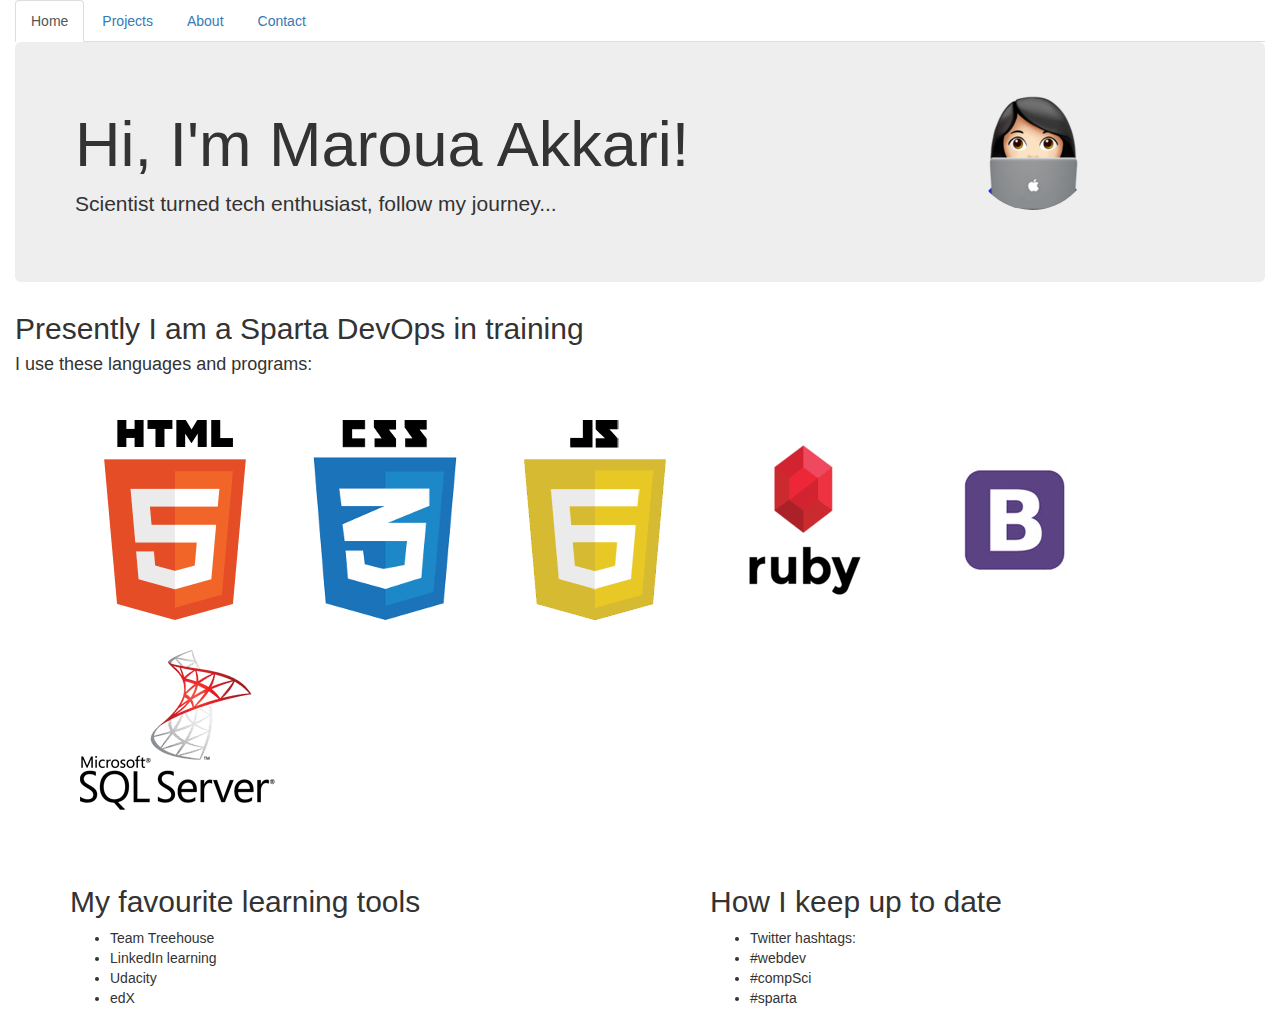
<file: index.html>
<!DOCTYPE html>
<html lang="en" dir="ltr">
  <head>
    <meta charset="utf-8">
    <title>Maroua Akkari</title>
    <link rel="stylesheet" href="bootstrap.min.css">
    <script type="javascript" href="bootstrap.min.js"></script>
    <link rel="stylesheet" href="style.css">
  </head>
  <body>

    <div class="container-fluid">
      <ul class="nav nav-tabs">
        <li role="presentation" class="active"><a href="index.html">Home</a></li>
        <li role="presentation"><a href="projects.html">Projects</a></li>
        <li role="presentation"><a href="about.html">About</a></li>
        <li role="presentation"><a href="contact.html">Contact</a></li>
      </ul>

      <div class="jumbotron">
        <img class="emoji img-circle img-responsive" src="images/emoji.png" alt="emoji version of me">
        <h1>Hi, I'm Maroua Akkari!</h1>
        <p>Scientist turned tech enthusiast, follow my journey...</p>
      </div>


      <h2>Presently I am a Sparta DevOps in training</h2>
      <h4>I use these languages and programs:</h4>

      <div class="row spacing">
        <div class="col-sm-4 col-lg-4 html"></div>
        <div class="col-sm-4 col-lg-4 css"></div>
        <div class="col-sm-4 col-lg-4 js"></div>
        <div class="col-sm-4 col-lg-4 ruby"></div>
        <div class="col-sm-4 col-lg-4 bootstrap"></div>
        <div class="col-sm-4 col-lg-4 sql"></div>
      </div>

      <div class="row">
        <div class="col-sm-6 col-lg-6 spacing">
          <h2>My favourite learning tools</h2>
          <ul>
            <li>Team Treehouse</li>
            <li>LinkedIn learning</li>
            <li>Udacity</li>
            <li>edX</li>
          </ul>
        </div>
        <div class="col-sm-6 col-lg-6 spacing">
        <h2>How I keep up to date</h2>
        <ul>
          <li>Twitter hashtags:</li>
          <li>#webdev</li>
          <li>#compSci</li>
          <li>#sparta</li>
        </ul>
      </div>
  </div>


      </div>
  </body>
</html>
</file>
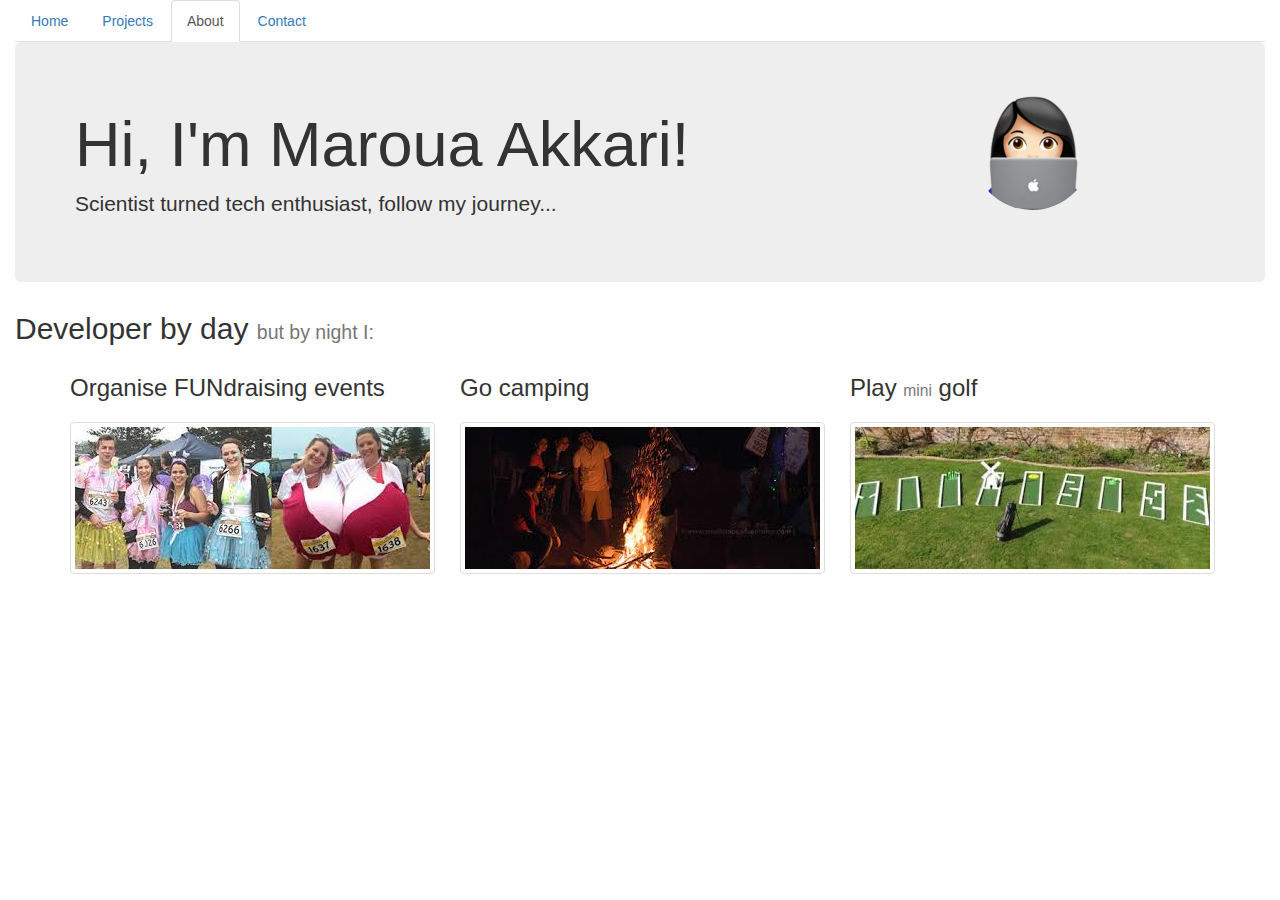
<file: about.html>
<!DOCTYPE html>
<html lang="en" dir="ltr">
  <head>
    <meta charset="utf-8">
    <title>Maroua Akkari</title>
    <link rel="stylesheet" href="bootstrap.min.css">
    <script type="javascript" href="bootstrap.min.js"></script>
    <link rel="stylesheet" href="style.css">
  </head>
  <body>
    <div class="container-fluid">
      <ul class="nav nav-tabs">
        <li role="presentation"><a href="index.html">Home</a></li>
        <li role="presentation"><a href="projects.html">Projects</a></li>
        <li role="presentation" class="active"><a href="about.html">About</a></li>
        <li role="presentation"><a href="contact.html">Contact</a></li>
      </ul>

      <div class="jumbotron">
        <img class="emoji img-circle img-responsive" src="images/emoji.png" alt="emoji version of me">
        <h1>Hi, I'm Maroua Akkari!</h1>
        <p>Scientist turned tech enthusiast, follow my journey...</p>
      </div>

      <h2>Developer by day <small>but by night I:</small></h2>

      <div class="container">
        <div class="row">
          <div class="col-sm-12 col-lg-4">
            <h3>Organise FUNdraising events<h3>
            <img class="thumbnail" src="images/charity.jpeg" alt="Charity run">
          </div>
          <div class="col-sm-12 col-lg-4">
            <h3>Go camping<h3>
            <img class="thumbnail" src="images/camp.jpeg" alt="Campfire">
          </div>
          <div class="col-sm-12 col-lg-4">
            <h3>Play <small>mini</small> golf<h3>
            <img class="thumbnail" src="images/crazygolf.jpeg" alt="Mini golf course">
          </div>
        </div>
      </div>



    </div>
  </body>
</html>
</file>
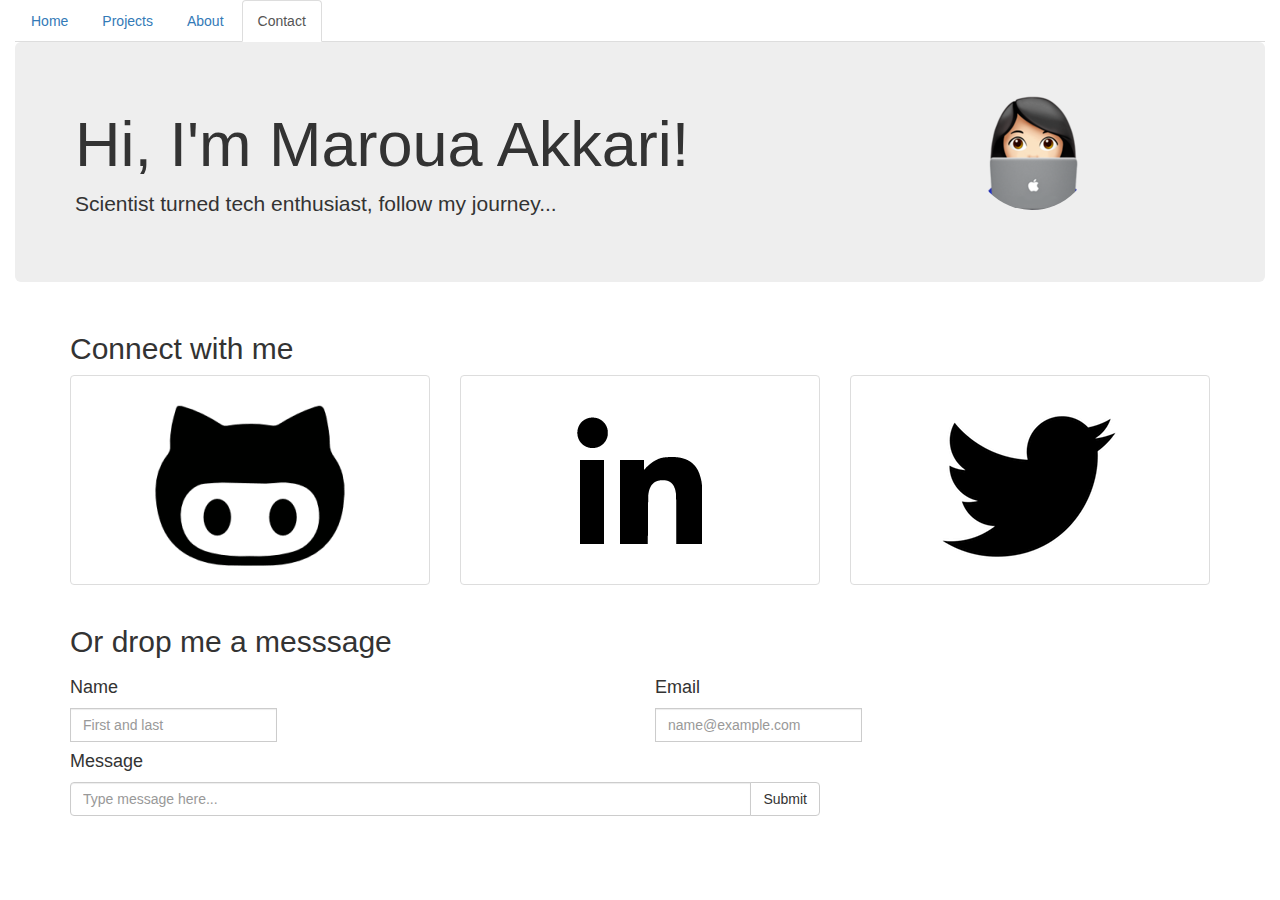
<file: contact.html>
<!DOCTYPE html>
<html lang="en" dir="ltr">
  <head>
    <meta charset="utf-8">
    <title>Maroua Akkari</title>
    <link rel="stylesheet" href="bootstrap.min.css">
    <script type="javascript" href="bootstrap.min.js"></script>
    <link rel="stylesheet" href="style.css">
  </head>
  <body>
    <div class="container-fluid">
      <ul class="nav nav-tabs">
        <li role="presentation"><a href="index.html">Home</a></li>
        <li role="presentation"><a href="projects.html">Projects</a></li>
        <li role="presentation"><a href="about.html">About</a></li>
        <li role="presentation" class="active"><a href="contact.html">Contact</a></li>
      </ul>

      <div class="jumbotron my-header">
        <img class="emoji img-circle img-responsive" src="images/emoji.png" alt="emoji version of me">
        <h1>Hi, I'm Maroua Akkari!</h1>
        <p>Scientist turned tech enthusiast, follow my journey...</p>
      </div>



    <div class="container">
      <h2>Connect with me</h2>
      <div class="row">
        <div class="col-sm-12 col-lg-4">
          <a href ="https://github.com/maroua-akkari" target="_blank" class="thumbnail"><img src="images/github-logo2.png" alt="Github"></a>
        </div>
        <div class="col-sm-12 col-lg-4">
          <a href ="https://uk.linkedin.com/in/maroua-akkari" target="_blank" class="thumbnail"><img src="images/linkedin-logo.png" alt="LinkedIn"></a>
        </div>
        <div class="col-sm-12 col-lg-4">
          <a href ="https://twitter.com" target="_blank" class="thumbnail"><img src="images/twitter-logo.png" alt="Twitter"></a>
        </div>
      </div>

    <div class="message-me">
      <h2>Or drop me a messsage</h2>
      <div class="row">
        <div class="col-sm-12 col-lg-6">
          <h4>Name</h4>
          <div class="input-group">
            <input type="text" class="form-control" placeholder="First and last" aria-describedby="sizing-addon2">
         </div>
       </div>

         <div class="col-sm-12 col-lg-6">
         <h4>Email</h4>
        <div class="input-group">
          <input type="text" class="form-control" placeholder="name@example.com" aria-describedby="sizing-addon2">
       </div>
        </div>
      </div>

      <div class="row message">
      <div class="col-lg-8">
         <h4>Message</h4>
    <div class="input-group">
      <input type="text" class="form-control" placeholder="Type message here...">
      <span class="input-group-btn">
        <button class="btn btn-default" type="button">Submit</button>
      </span>
      </div>
      </div>
    </div>
    </div>



    </div>
  </body>
</html>
</file>
<file: style.css>
.emoji {
  float: right;
  margin-right: 10%;
}

.my-header {
  height: 20%;
}

.spacing {
  padding-top: 30px;
  padding-left: 70px;
}


.message {
  align-content: center;
}

.message-me {
  margin-bottom: 30px;
}

.project-pic {
  overflow: auto;
}


.content{
  margin: 0;
}

.left {
  float: left;
  width: 75%
  overflow: hidden;
}

.right {
float: right;
width: 25%
overflow: hidden;
}


.left-project {
  float: left;
  display: block;
  margin-right: auto;
  margin-left: auto;
}

.right-project {
  float: right;
  display: block;
  margin-right: auto;
  margin-left: auto;
}


.html {
  background-image: url("images/html.png");
  background-size: cover;
  height: 200px;
  width: 200px;
  display: block;
  margin-right: auto;
  margin-left: auto;
  margin: 5px;
}
.css {
  background-image: url("images/css.png");
  background-size: cover;
  height: 200px;
  width: 200px;
  display: block;
  margin-right: auto;
  margin-left: auto;
  margin: 5px;

}
.js {
  background-image: url("images/js.png");
  background-size: cover;
  height: 200px;
  width: 200px;
  display: block;
  margin-right: auto;
  margin-left: auto;
  margin: 5px;

}
.ruby {
  background-image: url("images/ruby.png");
  background-size: cover;
  height: 200px;
  width: 200px;
  display: block;
  margin-right: auto;
  margin-left: auto;
  margin: 5px;

}

.bootstrap {
  background-image: url("images/bootstrap.png");
  background-size: cover;
  height: 200px;
  width: 200px;
  display: block;
  margin-right: auto;
  margin-left: auto;
  margin: 5px;

}
.sql {
  background-image: url("images/sql.png");
  background-size: cover;
  height: 200px;
  width: 200px;
  display: block;
  margin-right: auto;
  margin-left: auto;
  margin: 5px;

}



@media screen and (max-width:400px){
  .middle {
    display: block;
    margin-left: 0;
    margin-right: 0;
  }
}
</file>
